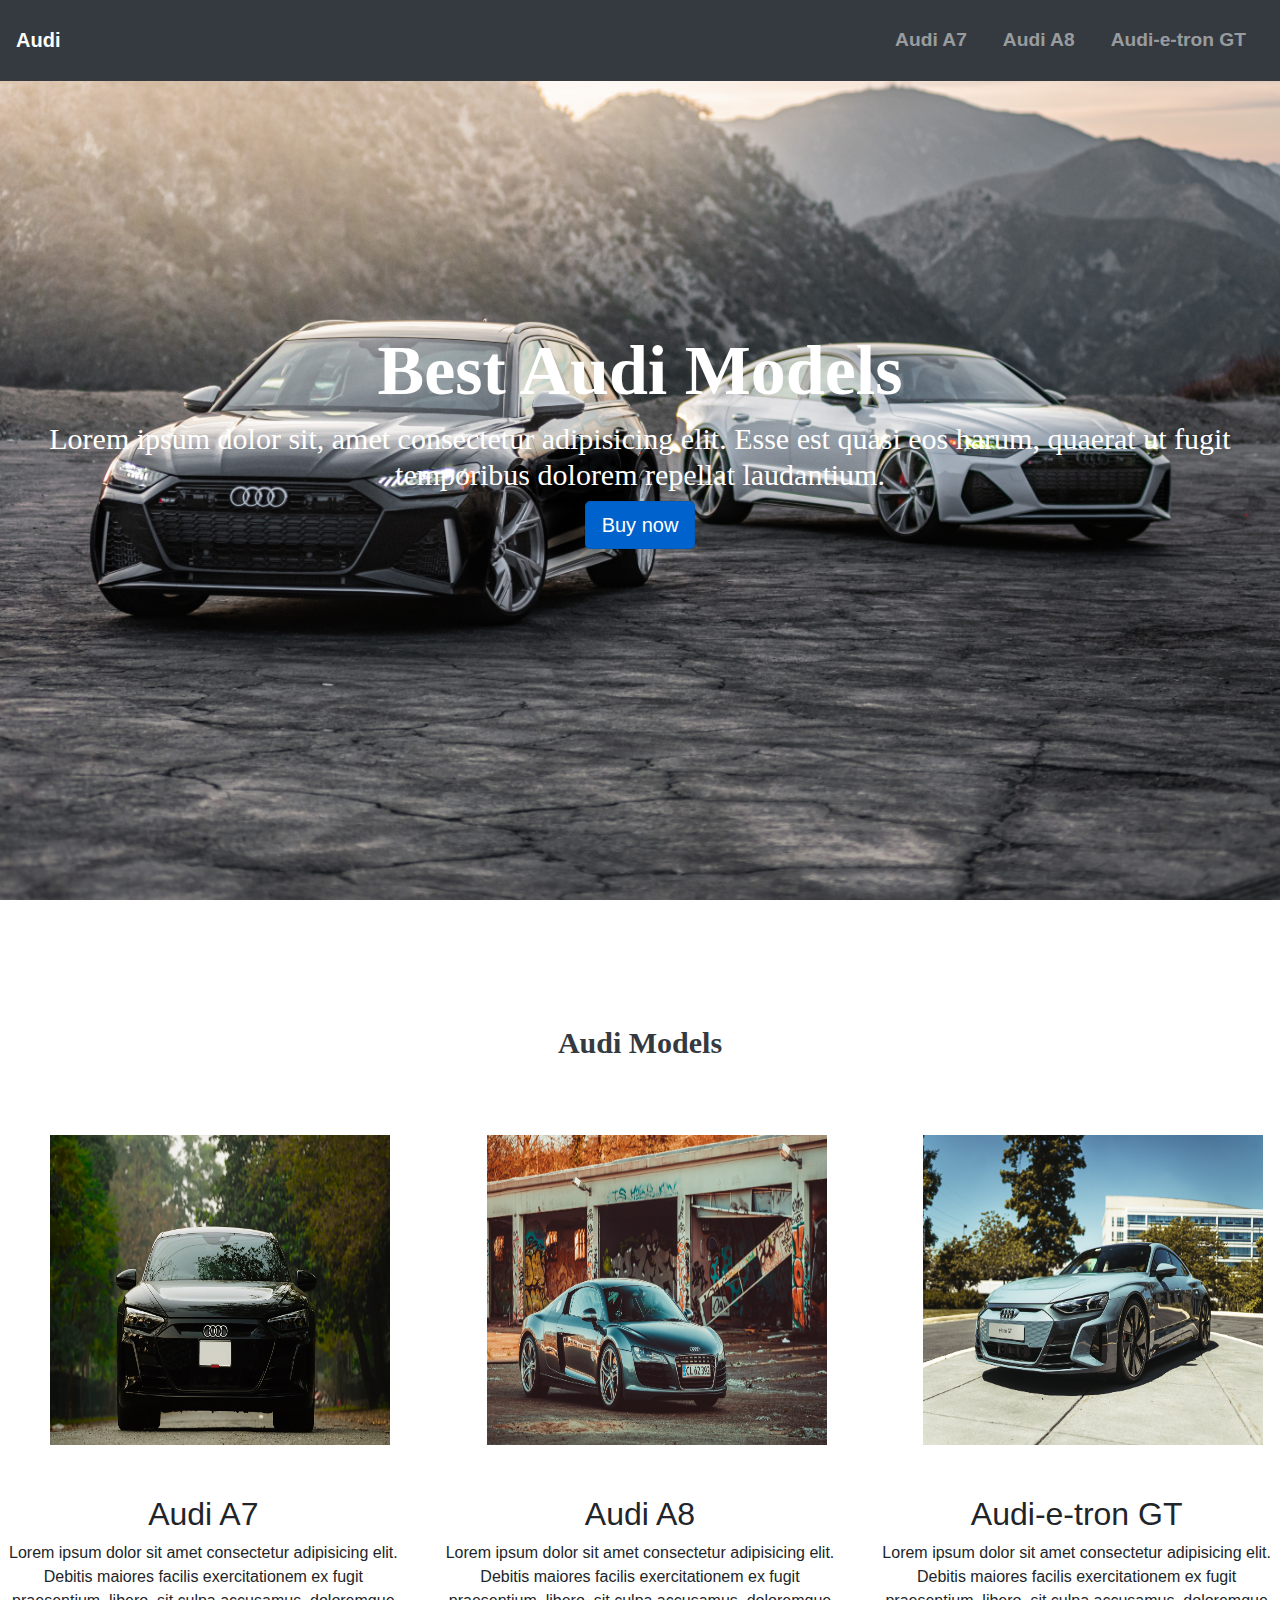
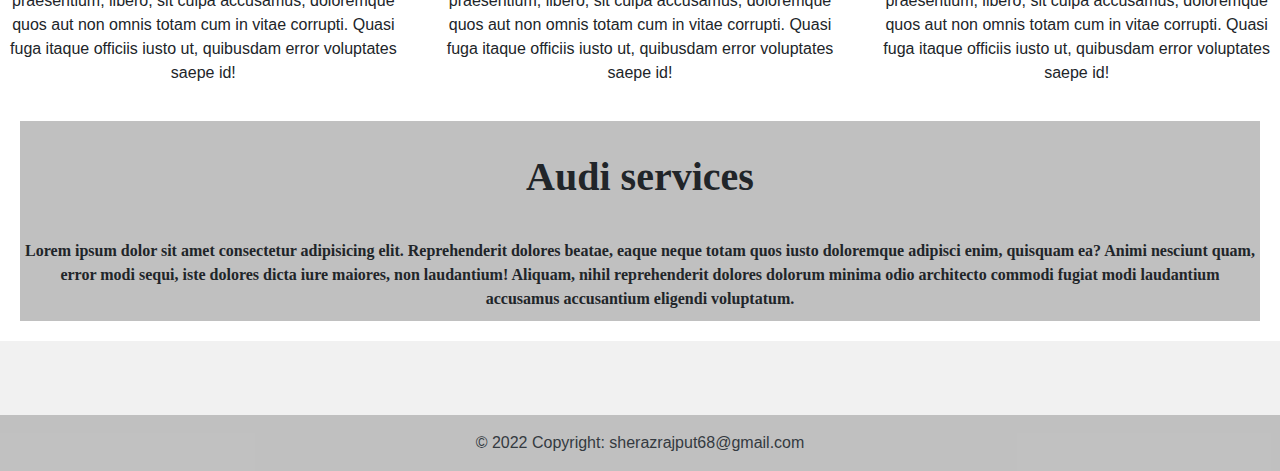
<file: Audi m/Audi.html>
<!DOCTYPE html>
<html lang="en-uk">
    <head>
        <meta charset="utf-8">
        <title>Audi-official</title>
        <link rel="stylesheet" type="text/css" href="style.css">
        <meta name="viewport" content="width=device-width, intial-scale=1">
        <link rel="stylesheet" href="https://cdn.jsdelivr.net/npm/bootstrap@4.6.1/dist/css/bootstrap.min.css">
        <script src="https://cdn.jsdelivr.net/npm/jquery@3.6.0/dist/jquery.slim.min.js"></script>
        <script src="https://cdn.jsdelivr.net/npm/popper.js@1.16.1/dist/umd/popper.min.js"></script>
        <script src="https://cdn.jsdelivr.net/npm/bootstrap@4.6.1/dist/js/bootstrap.bundle.min.js"></script>
    </head>
    <body>
        <div class="bg-img">
            <nav class="navbar navbar-expand-md bg-dark navbar-dark">
                <a class="navbar-brand text-center text-white font-weight-bolder" href="#">Audi</a>
                <button class="navbar-toggler" type="button" data-toggle="collapse" data-target="#menu">
                    <span class="navbar-toggler-icon"></span>
                </button>
                <div class="collapse navbar-collapse" id="menu">
                    <ul class="navbar-nav ml-auto text-center">
                        <li class="navbar-item">
                            <a class="nav-link" href="#Audi A7">Audi A7</a>
                        </li>
                        <li class="navbar-item">
                            <a class="nav-link" href="#Audi A8">Audi A8</a>
                        </li>
                        <li class="navbar-item">
                            <a class="nav-link" href="#Audi e tron GT">Audi-e-tron GT</a>
                        </li>
                    </ul>
                </div>
            </nav>
            
            
            <header id="main">
            <div class="p-5 text-center text-white headerset">
                <h1>Best Audi Models</h1>
                <h6>Lorem ipsum dolor sit, amet consectetur adipisicing elit. Esse est quasi eos harum,
                quaerat ut fugit temporibus dolorem repellat laudantium.</h6>
                <button type="button" class="btn btn-primary btn-lg active">Buy now</button>
            </div>
        </header>
    </div>

    <section>
        <div class="post text-center text-dark">
            Audi Models
        </div>
        </section>

        <section class="section-img">
            <div class="row text-center">
            <div class="col-sm-4">
                <div id="Audi A7">
                    <img src="Audi A7.jpg" alt="Eror4o4">
                    <h2>Audi A7</h2>
                    <p>Lorem ipsum dolor sit amet consectetur adipisicing elit. Debitis maiores facilis exercitationem ex fugit praesentium, libero, sit culpa accusamus, doloremque quos aut non omnis totam cum in vitae corrupti. Quasi fuga itaque officiis iusto ut, quibusdam error voluptates saepe id!</p>
                </div>
            </div>
            <div class="col-sm-4">
                <div id="Audi A8">
                    <img src="Audi A8.jpg" alt="Eror4o4">
                    <h2>Audi A8</h2>
                    <p>Lorem ipsum dolor sit amet consectetur adipisicing elit. Debitis maiores facilis exercitationem ex fugit praesentium, libero, sit culpa accusamus, doloremque quos aut non omnis totam cum in vitae corrupti. Quasi fuga itaque officiis iusto ut, quibusdam error voluptates saepe id!</p>
                </div>
            </div>
            <div class="col-sm-4">
                <div id="Audi e tron GT">
                    <img src="Audi e tron GT.jpg" alt="Eror4o4">
                    <h2>Audi-e-tron GT</h2>
                    <p>Lorem ipsum dolor sit amet consectetur adipisicing elit. Debitis maiores facilis exercitationem ex fugit praesentium, libero, sit culpa accusamus, doloremque quos aut non omnis totam cum in vitae corrupti. Quasi fuga itaque officiis iusto ut, quibusdam error voluptates saepe id!</p>
                </div>
            </div>
        </div>
    </section>
    <section class="section-service text-center">
        <div class="content">
            <h1 class="c-title">Audi services</h1>
            <p>Lorem ipsum dolor sit amet consectetur adipisicing elit. Reprehenderit dolores beatae, eaque neque totam quos iusto doloremque adipisci enim, quisquam ea? Animi nesciunt quam, error modi sequi, iste dolores dicta iure maiores, non laudantium! Aliquam, nihil reprehenderit dolores dolorum minima odio architecto commodi fugiat modi laudantium accusamus accusantium eligendi voluptatum.</p>
        </div>
    </section>

    <footer class="text-center text-white" style="background-color: #f1f1f1;">
        <!-- Grid container -->
        <div class="container pt-4">
          <!-- Section: Social media -->
          <section class="mb-4">
            <!-- Facebook -->
            <a
              class="btn btn-link btn-floating btn-lg text-dark m-1"
              href="#!"
              role="button"
              data-mdb-ripple-color="dark"
              ><i class="fab fa-facebook-f"></i
            ></a>
      
            <!-- Twitter -->
            <a
              class="btn btn-link btn-floating btn-lg text-dark m-1"
              href="#!"
              role="button"
              data-mdb-ripple-color="dark"
              ><i class="fab fa-twitter"></i
            ></a>
      
            <!-- Google -->
            <a
              class="btn btn-link btn-floating btn-lg text-dark m-1"
              href="#!"
              role="button"
              data-mdb-ripple-color="dark"
              ><i class="fab fa-google"></i
            ></a>
      
            <!-- Instagram -->
            <a
              class="btn btn-link btn-floating btn-lg text-dark m-1"
              href="#!"
              role="button"
              data-mdb-ripple-color="dark"
              ><i class="fab fa-instagram"></i
            ></a>
      
            <!-- Linkedin -->
            <a
              class="btn btn-link btn-floating btn-lg text-dark m-1"
              href="#!"
              role="button"
              data-mdb-ripple-color="dark"
              ><i class="fab fa-linkedin"></i
            ></a>
            <!-- Github -->
            <a
              class="btn btn-link btn-floating btn-lg text-dark m-1"
              href="#!"
              role="button"
              data-mdb-ripple-color="dark"
              ><i class="fab fa-github"></i
            ></a>
          </section>
          <!-- Section: Social media -->
        </div>
        <!-- Grid container -->
      
        <!-- Copyright -->
        <div class="text-center text-dark p-3" style="background-color: rgba(0, 0, 0, 0.2);">
          © 2022 Copyright:
          <a class="text-dark" href="https://mdbootstrap.com/">sherazrajput68@gmail.com</a>
        </div>
        <!-- Copyright -->
      </footer>
 </body>
</html>
</file>
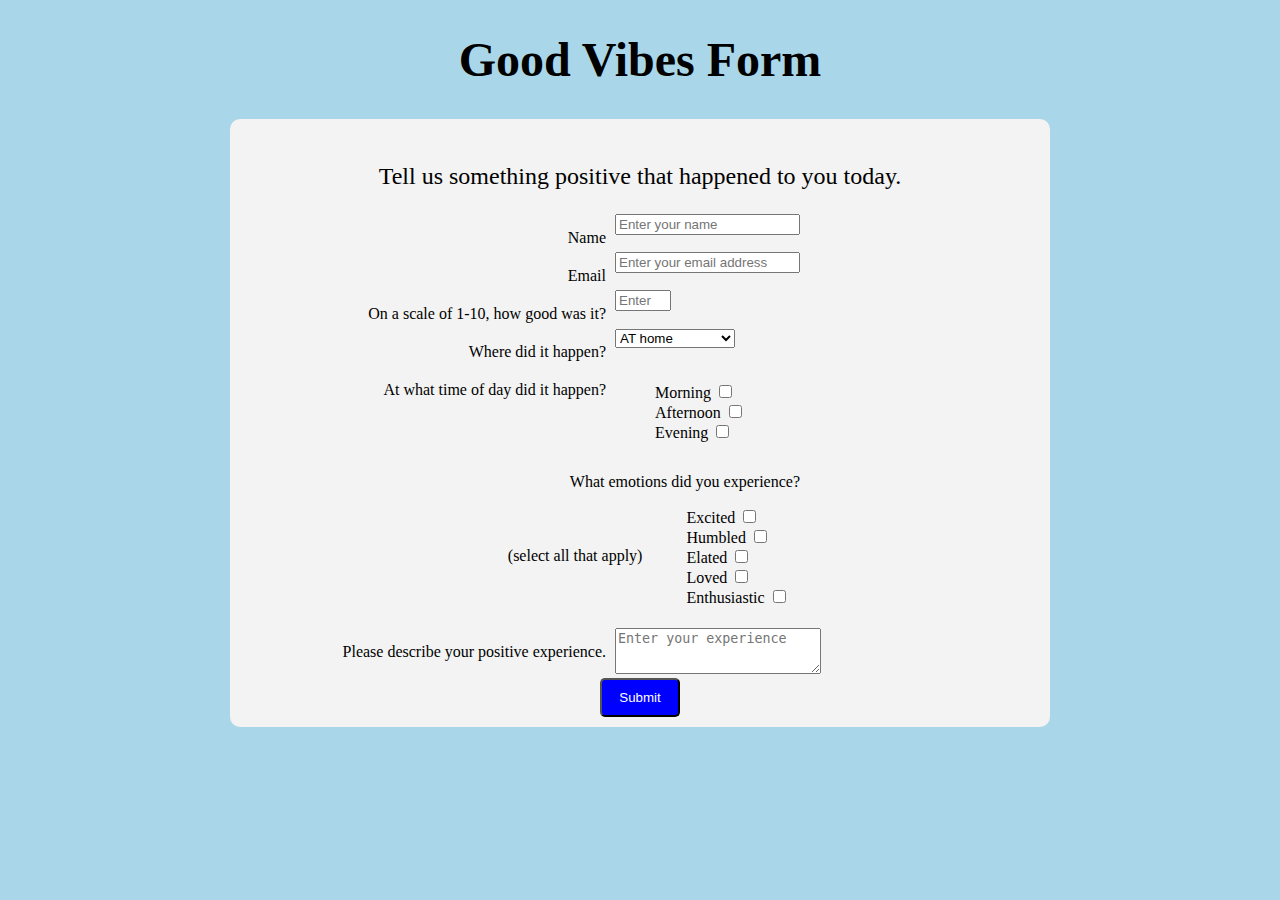
<file: assignments/2/form.html>
<!DOCTYPE html>
<html lang="en-uk">
    <head>
        <meta charset="utf-8">
        <title>good vibes form</title>
        <link rel="stylesheet" type="text/css" href="formstyle.css">
        <meta name="viewport" content="width=device-width, intial-scale=1.0">
    </head>
    <body>
        <section>
            <h1>Good Vibes Form</h1>
            <div class="allformelement">
                <p class="pelement">Tell us something positive that happened to you today.</p>
                <form action="/action_page.php">
                    <div class="form-row">
                        <div class="labels">
                            <label for="Name">Name</label>
                        </div>
                        <div class="fields">
                            <input type="text" name="Name" id="Name" placeholder="Enter your name">
                        </div>
                     </div>

                     <div class="form-row">
                         <div class="labels">
                             <label for="Email">Email</label>
                         </div>
                         <div class="fields">
                             <input type="text" name="Email" id="Email" placeholder="Enter your email address">
                         </div>
                         </div>

                         <div class="form-row">
                             <div class="labels">
                                 <label for="number">On a scale of 1-10, how good was it?</label>
                                </div>
                                <div class="fields">
                                    <input type="number" name="number" id="number"min="1" max="10" placeholder="Enter a number between 1-10">
                                </div>
                            </div>

                            <div class="form-row">
                                <div class="labels">
                                    <label for="dropdown">Where did it happen?</label>
                                </div>
                                <div class="fields">
                                    <select name="dropdown" id="dropdown">
                                        <option value="home">AT home</option>
                                        <option value="commute">On my commute</option>
                                        <option value="work">At work</option>
                                        <option value="outside">On the street</option>
                                        <option value="other">other</option>
                                    </select>
                                </div>
                            </div>

                            <div form-row>
                                <div class="labels">
                                    <label for="checkbox">At what time of day did it happen?</label>
                                </div>
                                <div class="fields">
                                    <ul id="checkbox" style="list-style-type: none;">
                                        <li>
                                            <label>
                                                Morning
                                                <input type="checkbox" name="checkbox" id="checkbox">
                                            </label>
                                        </li>
                                        <li>
                                            <label>
                                                Afternoon
                                                <input type="checkbox" name="checkbox" id="checkbox">
                                            </label>
                                        </li>
                                        <li>
                                            <label>
                                                Evening
                                                <input type="checkbox" name="checkbox" id="checkbox">
                                            </label>
                                        </li>
                                    </ul>
                                </div>
                            </div>

                            <div form-row>
                                <div class="labels">
                                    <label for="checkbox">
                                        What emotions did you experience?
                                        <br>
                                        (select all that apply)
                                    </label>
                                    <div class="fields">
                                        <ul id="checkbox" style="list-style-type: none;">
                                            <li>
                                                <label>
                                                   Excited
                                                   <input type="checkbox" name="checkbox" id="checkbox"> 
                                                </label>
                                            </li>
                                            <li>
                                                <label>
                                                    Humbled
                                                    <input type="checkbox" name="checkbox" id="checkbox">
                                                </label>
                                            </li>
                                            <li>
                                                <label>
                                                    Elated
                                                    <input type="checkbox" name="checkbox" id="checkbox">
                                                </label>
                                            </li>
                                            <li>
                                                <label>
                                                    Loved
                                                    <input type="checkbox" name="checkbox" id="checkbox">
                                                </label>
                                            </li>
                                            <li>
                                                <label>
                                                    Enthusiastic
                                                    <input type="checkbox" name="checkbox" id="checkbox">
                                                </label>
                                            </li>
                                        </ul>
                                    </div>
                                </div>
                            </div>

                            <div class="form-row">
                            <div class="labels">
                                <label for="event">Please describe your positive experience.</label>
                            </div>
                            <div class="fields">
                                <textarea id="event" cols="1" rows="1" placeholder="Enter your experience" style="width: 200px; height: 40px;"></textarea>
                            </div>
                            </div>
                            <button class="button" type="submit">Submit</button>
                        </form>
                    </div>
        </section>

    </body>
</html>
</file>
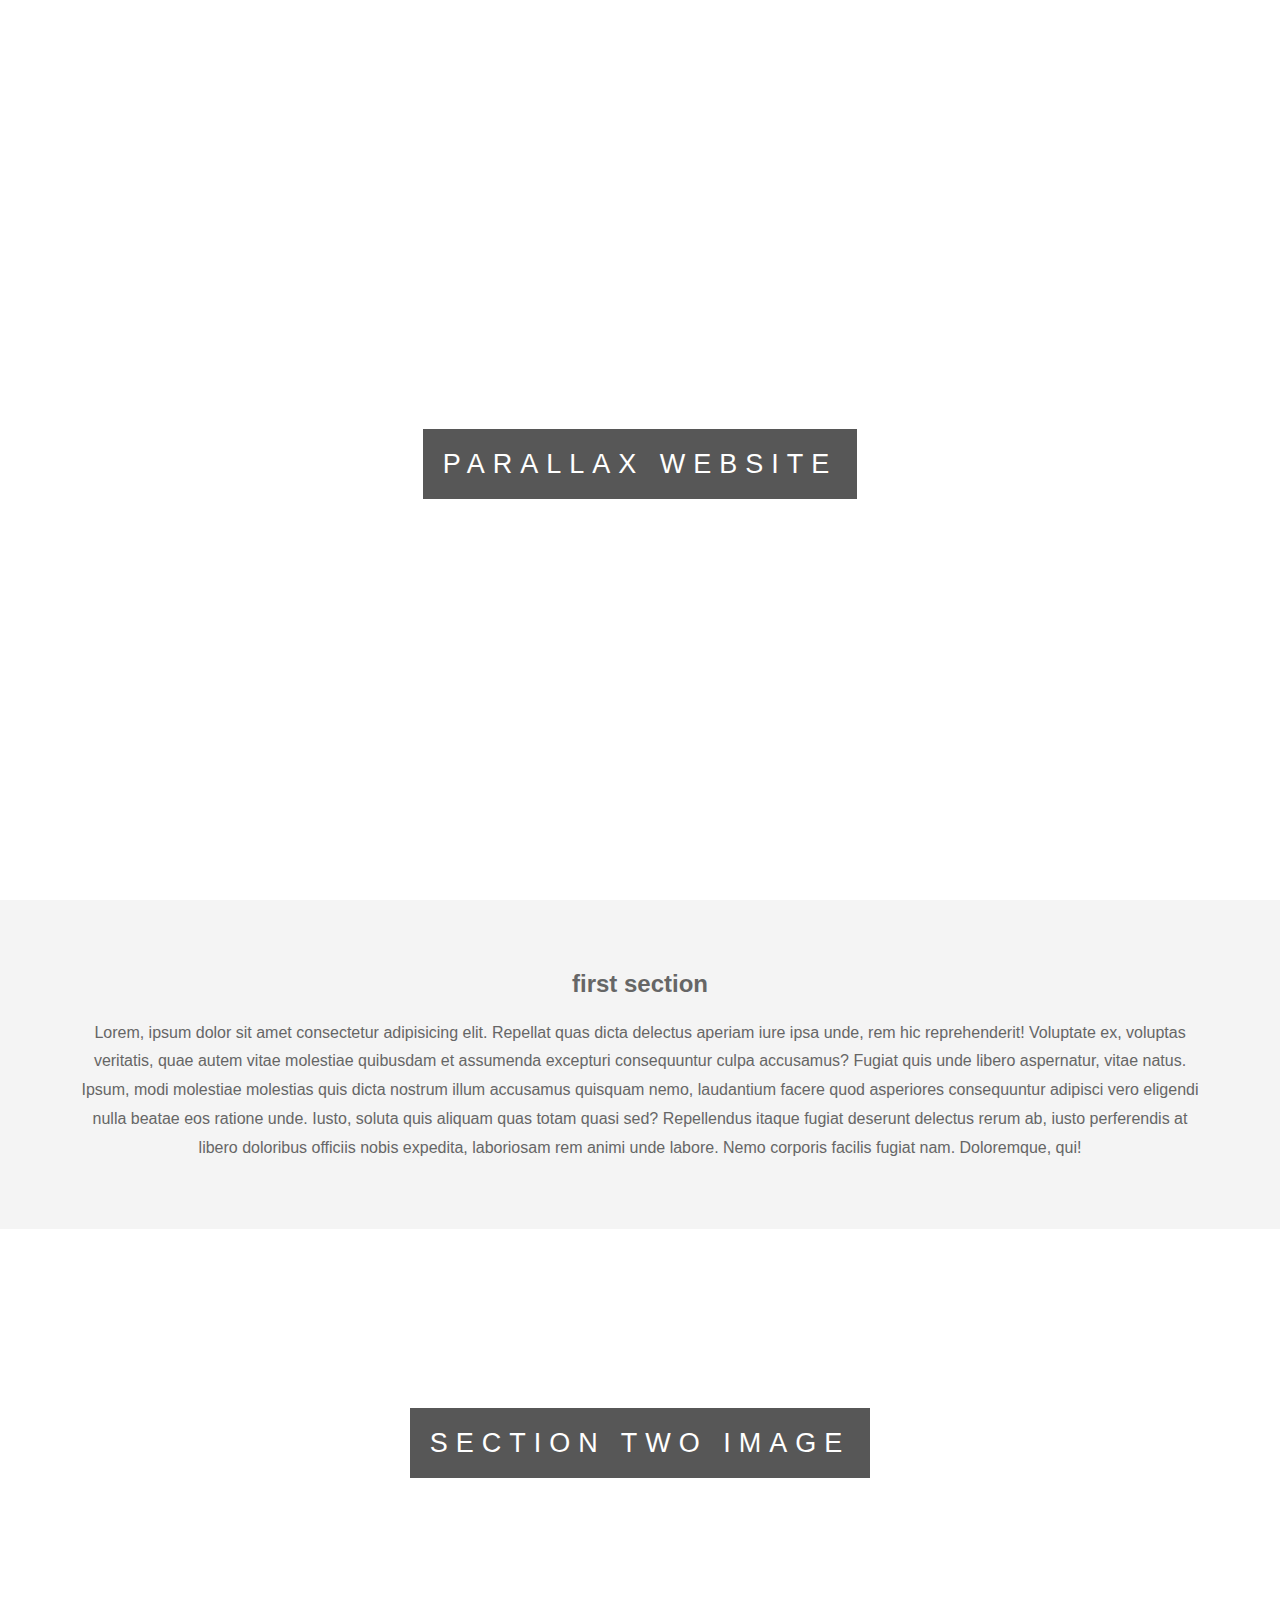
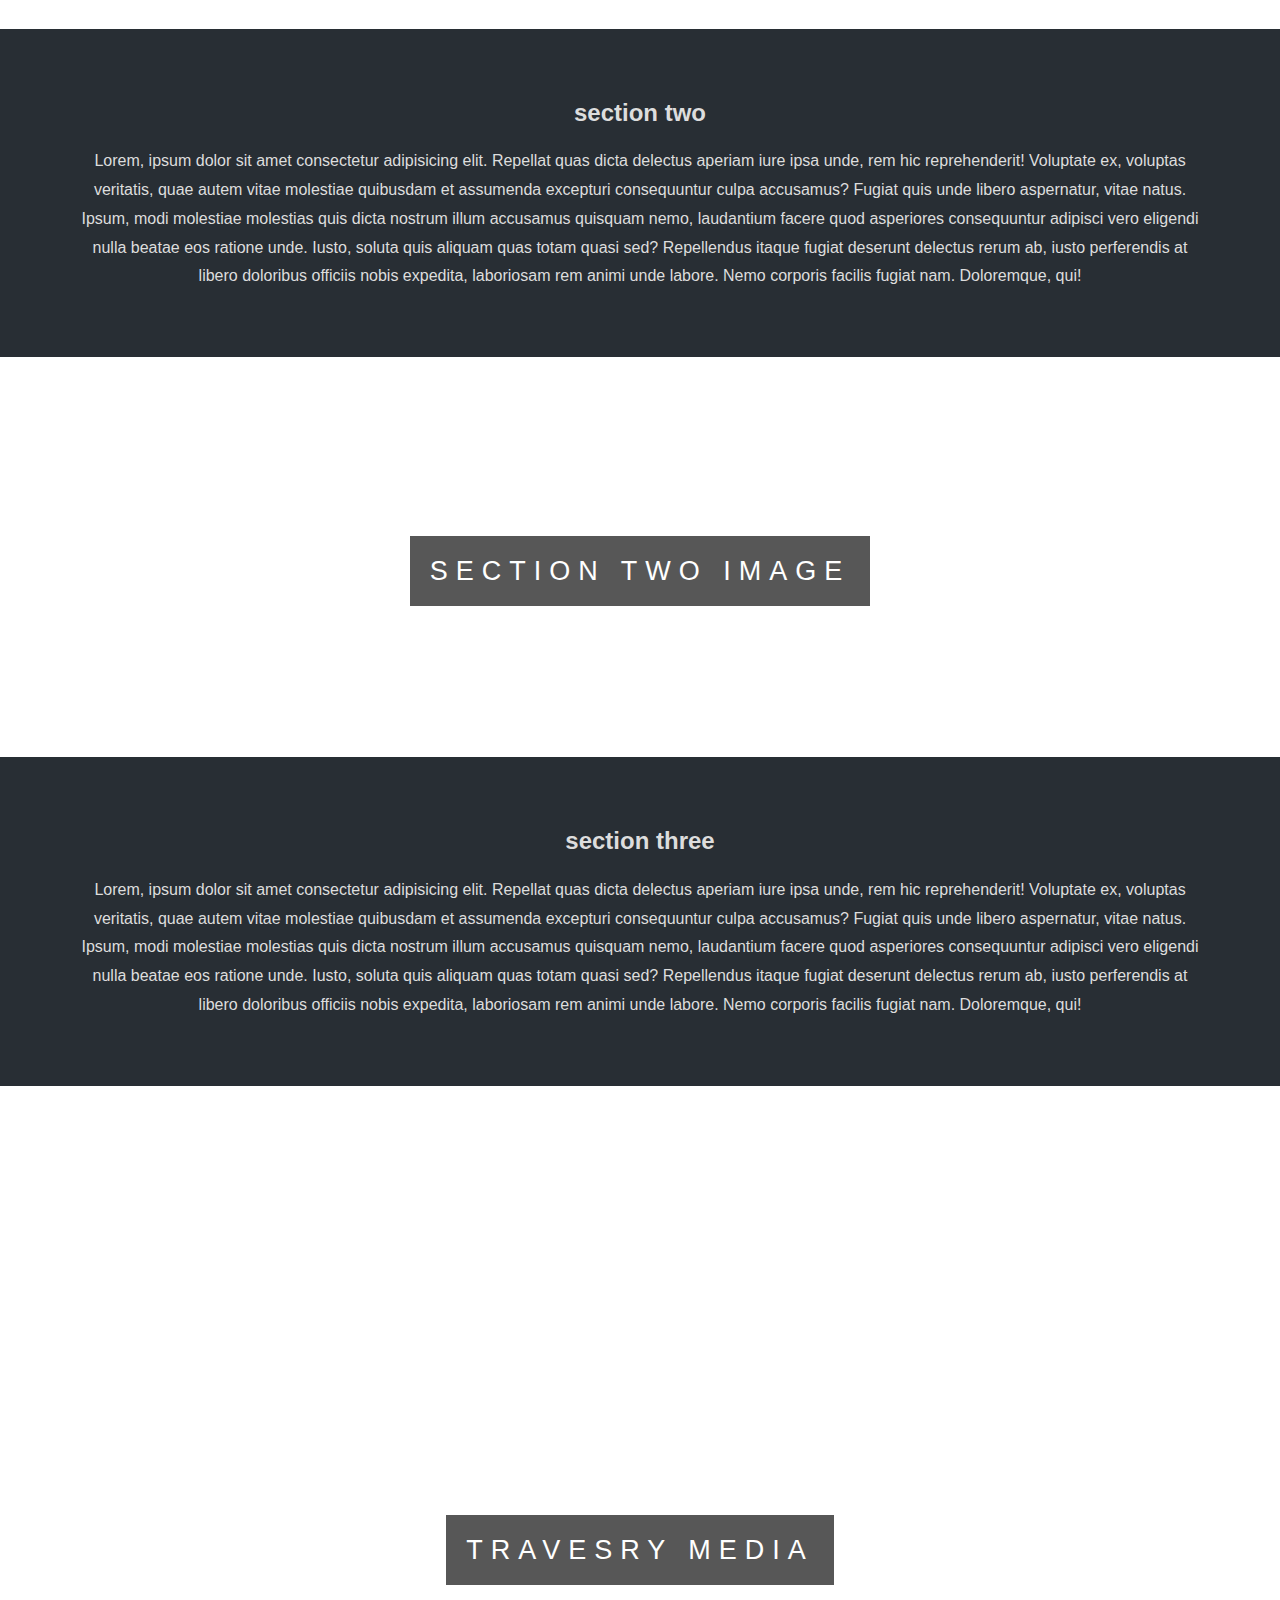
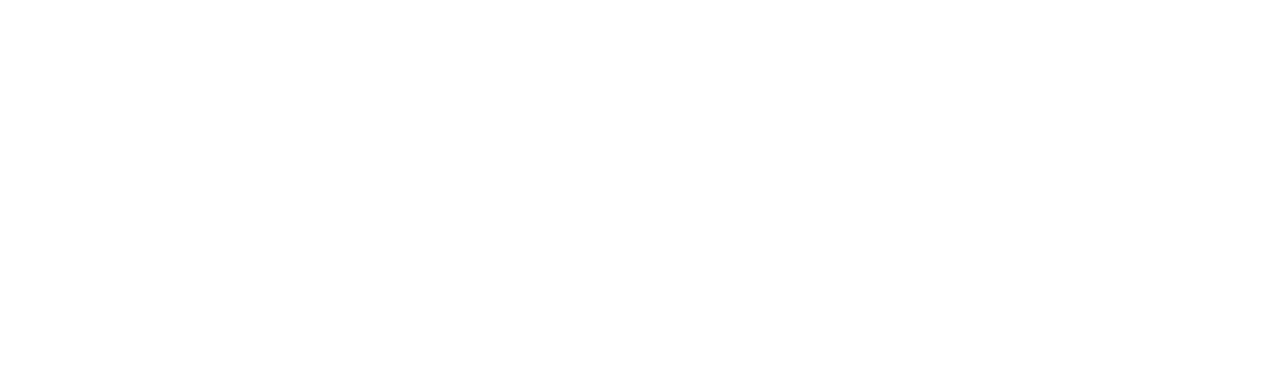
<file: assignments/3/project3.html>
<!DOCTYPE html>
<html lang="en-uk">
    <head>
        <meta charset="utf-8">
        <title>parallax website demo</title>
        <link rel="stylesheet" type="text/css" href="project3style.css">
        <meta name="viewport" content="width=device-width, intial-scale=1.0">
    </head>
    <body>
        <div class="pimg1">
            <div class="ptext">
                <span class="border">
                    parallax website
                </span>
            </div>
        </div>

        <section class="section section-light">
            <h2> first section</h2>
            <p>
                Lorem, ipsum dolor sit amet consectetur adipisicing elit. Repellat quas dicta delectus aperiam iure ipsa unde, rem hic reprehenderit! Voluptate ex, voluptas veritatis, quae autem vitae molestiae quibusdam et assumenda excepturi consequuntur culpa accusamus? Fugiat quis unde libero aspernatur, vitae natus. Ipsum, modi molestiae molestias quis dicta nostrum illum accusamus quisquam nemo, laudantium facere quod asperiores consequuntur adipisci vero eligendi nulla beatae eos ratione unde. Iusto, soluta quis aliquam quas totam quasi sed? Repellendus itaque fugiat deserunt delectus rerum ab, iusto perferendis at libero doloribus officiis nobis expedita, laboriosam rem animi unde labore. Nemo corporis facilis fugiat nam. Doloremque, qui!
            </p>

        </section>

        <div class="pimg2">
            <div class="ptext">
                <span class="border trans">
                    section two image
                </span>
            </div>
        </div>

        <section class="section section-dark">
            <h2>section two</h2>
            <p>
                Lorem, ipsum dolor sit amet consectetur adipisicing elit. Repellat quas dicta delectus aperiam iure ipsa unde, rem hic reprehenderit! Voluptate ex, voluptas veritatis, quae autem vitae molestiae quibusdam et assumenda excepturi consequuntur culpa accusamus? Fugiat quis unde libero aspernatur, vitae natus. Ipsum, modi molestiae molestias quis dicta nostrum illum accusamus quisquam nemo, laudantium facere quod asperiores consequuntur adipisci vero eligendi nulla beatae eos ratione unde. Iusto, soluta quis aliquam quas totam quasi sed? Repellendus itaque fugiat deserunt delectus rerum ab, iusto perferendis at libero doloribus officiis nobis expedita, laboriosam rem animi unde labore. Nemo corporis facilis fugiat nam. Doloremque, qui!
            </p>

        </section>

        <div class="pimg3">
            <div class="ptext">
                <span class="border trans">
                    section two image
                </span>
            </div>
        </div>

        <section class="section section-dark">
            <h2>section three</h2>
            <p>
                Lorem, ipsum dolor sit amet consectetur adipisicing elit. Repellat quas dicta delectus aperiam iure ipsa unde, rem hic reprehenderit! Voluptate ex, voluptas veritatis, quae autem vitae molestiae quibusdam et assumenda excepturi consequuntur culpa accusamus? Fugiat quis unde libero aspernatur, vitae natus. Ipsum, modi molestiae molestias quis dicta nostrum illum accusamus quisquam nemo, laudantium facere quod asperiores consequuntur adipisci vero eligendi nulla beatae eos ratione unde. Iusto, soluta quis aliquam quas totam quasi sed? Repellendus itaque fugiat deserunt delectus rerum ab, iusto perferendis at libero doloribus officiis nobis expedita, laboriosam rem animi unde labore. Nemo corporis facilis fugiat nam. Doloremque, qui!
            </p>

        </section>

        <div class="pimg1">
            <div class="ptext">
                <span class="border">
                    travesry media
                </span>
            </div>
        </div>
    </body>
</html>
</file>
<file: Audi m/style.css>
.bg-img{
    background-image: url('Audi background.jpg');
    background-size: cover;
    background-attachment: fixed;
    width: 100%;
    height: 950px;
}

.headerset{
    padding: 300px;
    box-sizing: border-box;
    margin-top: 200px;
}
.headerset h1{
    font-size: 70px;
    font-family: Georgia, 'Times New Roman', Times, serif;
    font-weight: bolder;
    transition: 0.7s ease;
}
.headerset h6{
    font-size: 30px;
    font-family: Georgia, 'Times New Roman', Times, serif;
    transition: 0.7s ease;
}
.headerset h1:hover{
    font-size: 74px;
    color: black;
    font-weight: bolder;
}
.headerset h6:hover{
    font-size: 35px;
    color: black;
}
@media only screen and (max-width: 800px;){
    .headerset h1{
        font-size: 50px;
        font-family: Georgia, 'Times New Roman', Times, serif;
        font-weight: bolder;
        transition: 0.7s ease;
    }
}

.post{
    padding: 20px;
    margin-top: 50px;
    font-size: 30px;
    font-weight: bold;
    font-family: Georgia, 'Times New Roman', Times, serif;
}

img{
    height: 350px;
    width: 380px;
    padding: 20px;
    margin: 30px;
}

.content{
    font-weight: bold;
    font-family: Georgia, 'Times New Roman', Times, serif;
    border: 2px solid silver;
    height: 200px;
    margin: 20px;
    background-color: silver;
}
.c-title{
    font-weight: bolder;
    padding: 30px;
}

.navbar-nav li a{
    font-size: larger;
    font-weight: bolder;
    margin: 10px;
    position: sticky;
}
.navbar-nav li a:hover{
    text-decoration: underline;
    text-decoration-color: white;
}

body{
    background-attachment: scroll;
}
</file>
<file: assignments/2/formstyle.css>
body{
    background-color: #a9d7e9;
    text-align: center;
}

h1{
    font-size: 48px;
}

.allformelement{
    background-color: #f3f3f3;
    width: 800px;
    margin: auto;
    border-radius: 10px;
    padding: 20px 10px 10px 10px;
}
.pelement{
    font-size: x-large;
}

.labels{
    display: inline-block;
    text-align: right;
    margin-top: 10px;
    padding: 5px;
    width: 40%;
    vertical-align: top;
}

.fields{
    display: inline-block;
    width: 48%;
    vertical-align: middle;
    text-align: left;
}

.button{
    padding: 10px 5px 10px 5px;
    width: 80px;
    border-radius: 5px;
    background-color: blue;
    color: white;
}
</file>
<file: assignments/3/project3style.css>
body, html{
    height: 100%;
    margin: 0;
    font-size: 16px;
    font-family: "lato", sans-serif;
    font-weight: 400px;
    line-height: 1.8em;
    color: #666;
}

.pimg1, .pimg2, .pimg3{
    position: relative;
    opacity: 0.70;
    background-position: center;
    background-size: cover;
    background-repeat: no-repeat;

    background-attachment: fixed;
}

.pimg1{
    background-image: url('C:\Users\hp\Downloads\images1.jpg');
    height: 100%;
}

.pimg2{
    background-image: url('C:\Users\hp\Downloads\images2.jpg');
    height: 400px;
}

.pimg3{
    background-image: url('C:\Users\hp\Downloads\images3.jpg');
    height: 400px;
}

.section{
    text-align: center;
    padding: 50px 80px;
}

.section-light{
    background-color: #f4f4f4;
    color: #666;
}

.section-dark{
    background-color: #282e34;
    color: #ddd;
}

.ptext{
    position: absolute;
    top: 50%;
    width: 100%;
    text-align: center;
    color: #000;
    font-size: 27px;
    letter-spacing: 8px;
    text-transform: uppercase;
}

.ptext .border{
    background-color: #111;
    color: #fff;
    padding: 20px;
}

.ptext .border .trans{
    background-color: transparent;
}
</file>
